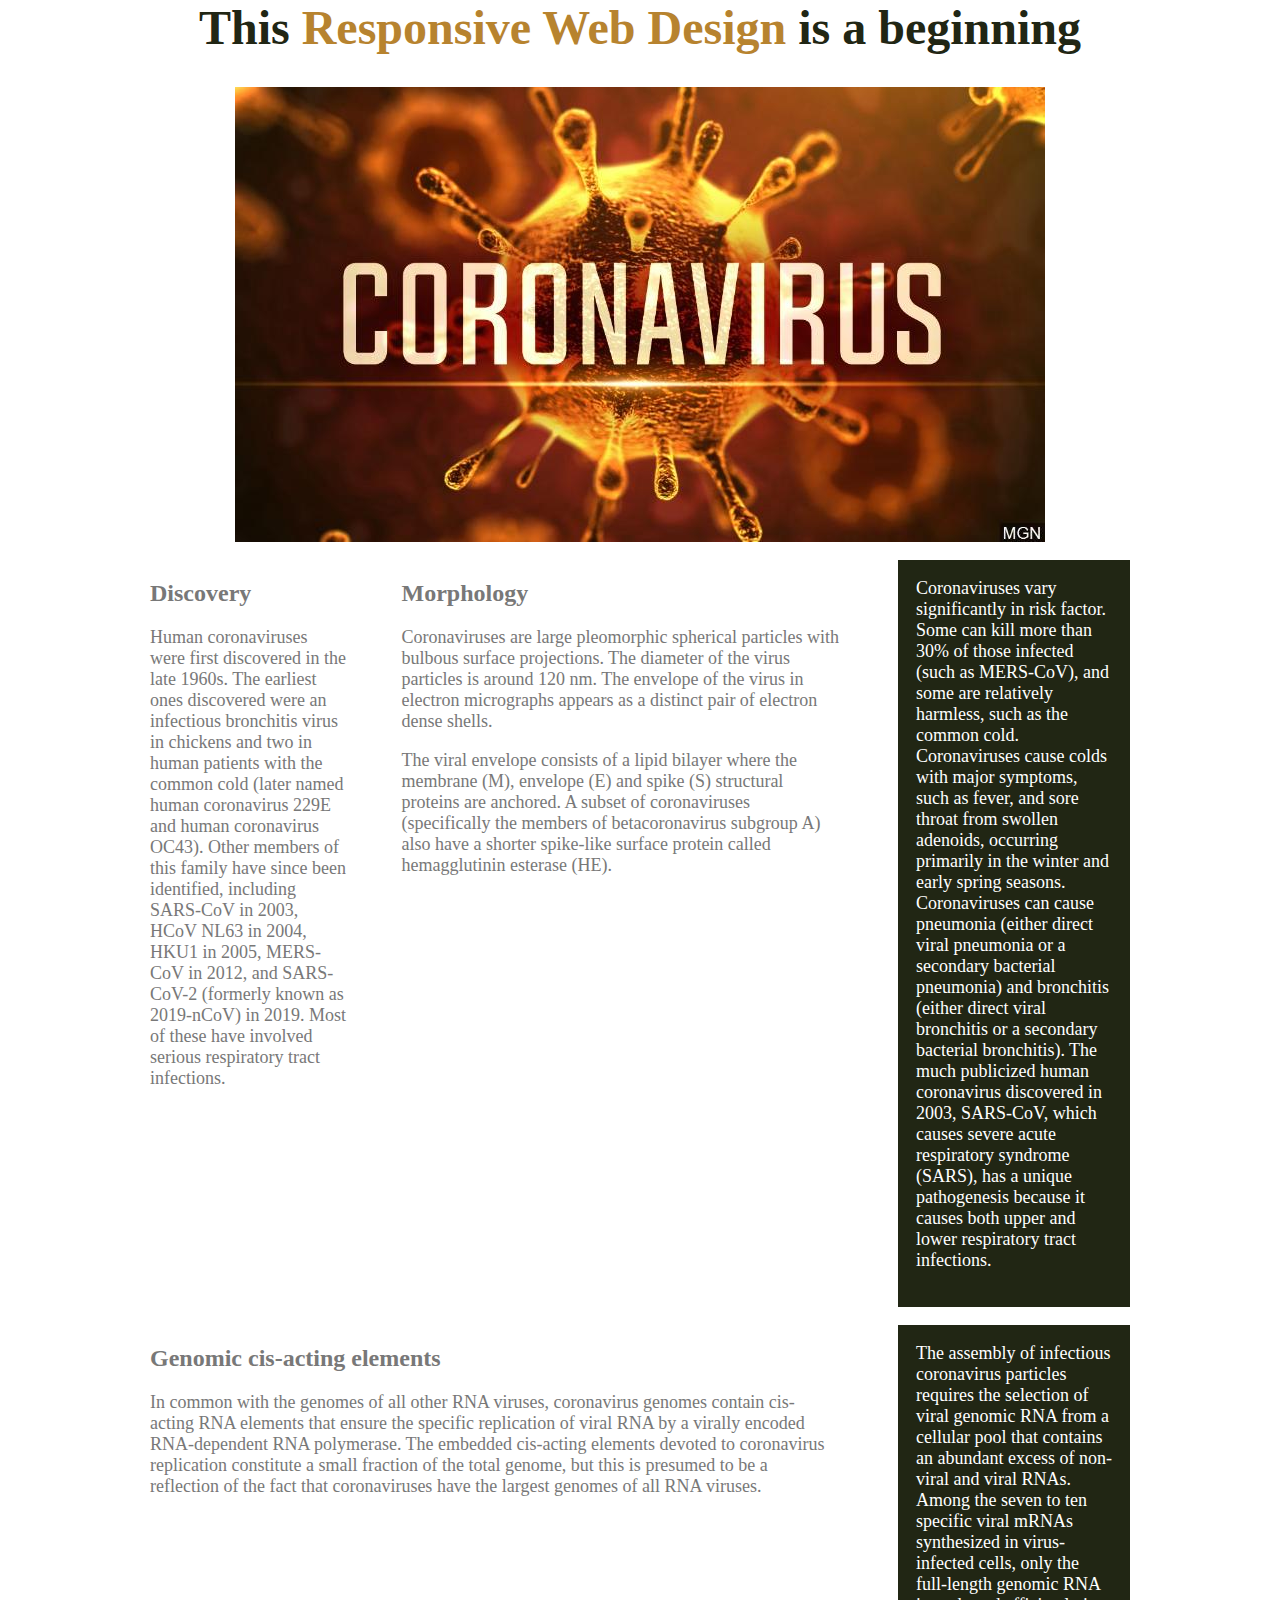
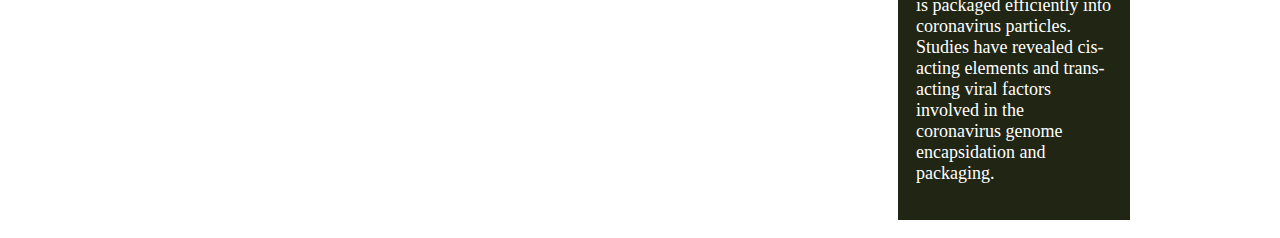
<file: 1/index.html>
<html>
    <head>
        <title>Responsive Design</title>
        <link rel="stylesheet" href="css/style.css">
    </head>
    <body>
        <div class="container">
            <h1> This <span> Responsive Web Design </span> is a beginning </h1>
            <center> <img src="images/coronavirus.jpg" alt="Coronavirus"> </center> 

            <div class="columns">
                <div class="col col-1">
                    <h2>Discovery</h2>
                    <p>Human coronaviruses were first discovered in the late 1960s. 
                        The earliest ones discovered were an infectious bronchitis virus
                         in chickens and two in human patients with the common cold 
                         (later named human coronavirus 229E and human coronavirus OC43).
                         Other members of this family have since been identified, 
                         including SARS-CoV in 2003, HCoV NL63 in 2004, HKU1 in 2005, 
                         MERS-CoV in 2012, and SARS-CoV-2 (formerly known as 2019-nCoV) in 2019. 
                         Most of these have involved serious respiratory tract infections.</p>
                </div>
                <div class="col col-2">
                    <h2>Morphology</h2>
                    <p>Coronaviruses are large pleomorphic spherical particles with bulbous 
                        surface projections. The diameter of the virus particles is around 120 nm.
                         The envelope of the virus in electron micrographs appears as a 
                         distinct pair of electron dense shells.</p>
                    <p>The viral envelope consists of a lipid bilayer where the membrane (M), 
                        envelope (E) and spike (S) structural proteins are anchored.
                         A subset of coronaviruses (specifically the members of betacoronavirus
                          subgroup A) also have a shorter spike-like surface protein called 
                          hemagglutinin esterase (HE).</p>
                </div>
                <div class="col col-1 col-bg">
                    <p>Coronaviruses vary significantly in risk factor. Some can kill more than 
                        30% of those infected (such as MERS-CoV), and some are relatively harmless, 
                        such as the common cold. Coronaviruses cause colds with major symptoms, 
                        such as fever, and sore throat from swollen adenoids, occurring primarily in 
                        the winter and early spring seasons. Coronaviruses can cause pneumonia 
                        (either direct viral pneumonia or a secondary bacterial pneumonia) and bronchitis 
                        (either direct viral bronchitis or a secondary bacterial bronchitis). 
                        The much publicized human coronavirus discovered in 2003, SARS-CoV, which causes 
                        severe acute respiratory syndrome (SARS), has a unique pathogenesis because it 
                        causes both upper and lower respiratory tract infections.</p>
                </div>
            </div>

            <div class="columns">
                <div class="col col-3">
                    <h2>Genomic cis-acting elements</h2>
                    <p>In common with the genomes of all other RNA viruses, coronavirus genomes contain 
                        cis-acting RNA elements that ensure the specific replication of viral RNA by a 
                        virally encoded RNA-dependent RNA polymerase. The embedded cis-acting elements 
                        devoted to coronavirus replication constitute a small fraction of the total genome, 
                        but this is presumed to be a reflection of the fact that coronaviruses have the largest 
                        genomes of all RNA viruses.</p>
                </div>
                <div class="col col-1 col-bg">
                    <p>The assembly of infectious coronavirus particles requires the selection of viral genomic
                         RNA from a cellular pool that contains an abundant excess of non-viral and viral RNAs. 
                         Among the seven to ten specific viral mRNAs synthesized in virus-infected cells, only 
                         the full-length genomic RNA is packaged efficiently into coronavirus particles. 
                         Studies have revealed cis-acting elements and trans-acting viral factors involved in 
                         the coronavirus genome encapsidation and packaging.</p>
                </div>
            </div>
        </div>
    </body>
</html>
</file>
<file: 1/css/style.css>
body{
    font-size: 1.125rem;
    color: #787878;
    margin: 0;
}

h1{
    font-size: 3rem;
    color: #212614;
    text-align: center;
}

h1 span{
    color: #b7832f;
}

h2 {
    font-size: 1.5rem;
}

p{
    margin-top: 0;
}

img{
    max-width: 100%;
}

.container{
    width: 95%;
    max-width: 980px;
    margin: 0 auto;
}

.columns{
    display: flex;
    justify-content: space-between;
    align-items: flex-start;
    margin: 1em 0;
    /* border: 5px solid steelblue; */
}

.col{
    /* border: 2px solid magenta; */
}

.col-1{
    width: 20%;
}

.col-2{
    width: 45%;
}

.col-3{
    width: 70%;
}

.col-bg{
    background: #212614;
    color: #fff;
    padding: 1em;
}

@media (max-width: 600px){
    .columns{
        flex-direction: column;
        /* align-items: center; */
    }
    .col-1{
        width: 100%;
    }
    .col-2{
        width: 100%;
    }
    .col-3{
        width: 100%;
    }
}
</file>
